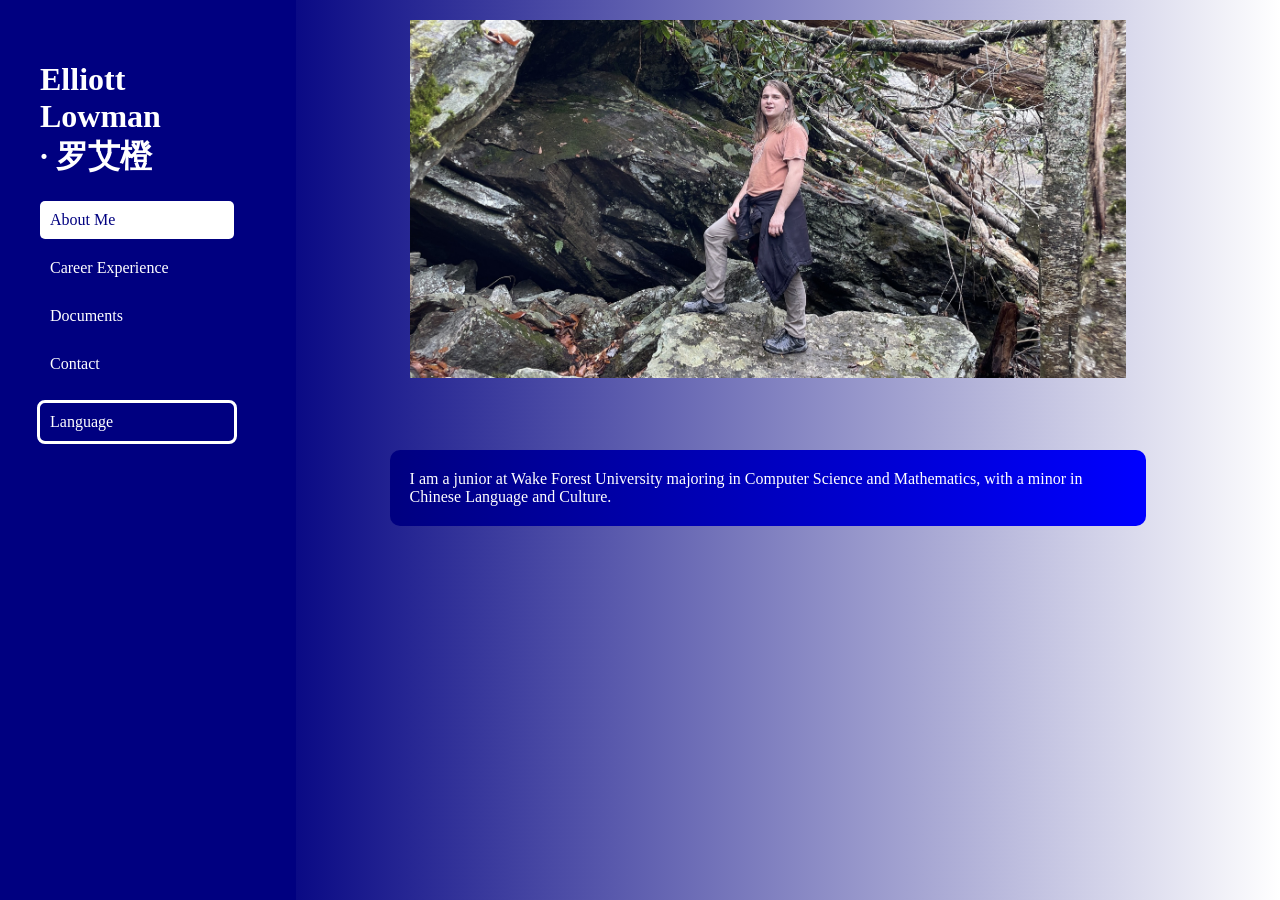
<file: index.html>
<!DOCTYPE html>
<html lang="en">
  <head>
    <meta charset="UTF-8" />
    <meta name="viewport" content="width=device-width, initial-scale=1.0" />
    <title>Elliott Lowman</title>
    <link rel="stylesheet" href="styles.css" />
    <script src="language.js"></script>
  </head>
  <body>
    <div id="div-header">
        <header class="header">
        <h1 class="lang-inline" lang="en">Elliott Lowman · 罗艾橙</h1>
        <h1 class="lang-inline" lang="zh">罗艾橙 · Elliott Lowman</h1>
        <nav class="nav">
            <a href="index.html?lang=en" class="nav-current lang-inline" lang="en">About Me</a>
            <a href="index.html?lang=zh" class="nav-current lang-inline" lang="zh">关于我</a>
            <a href="experience.html?lang=en" class="nav-button lang-inline" lang="en">Career Experience</a>
            <a href="experience.html?lang=zh" class="nav-button lang-inline" lang="zh">职业经历</a>
            <a href="documents.html?lang=en" class="nav-button lang-inline" lang="en">Documents</a>
            <a href="documents.html?lang=zh" class="nav-button lang-inline" lang="zh">文件</a>
            <a href="contact.html?lang=en" class="nav-button lang-inline" lang="en">Contact</a>
            <a href="contact.html?lang=zh" class="nav-button lang-inline" lang="zh">联系</a>
        </nav>
        <div class="lang-dropdown lang-inline" lang="en">Language
            <button class="lang-content" lang="en">English</button>
            <button class="lang-content" lang="zh">中文</button>
        </div>
        <div class="lang-dropdown lang-inline" lang="zh">语言
            <button class="lang-content" lang="en">English</button>
            <button class="lang-content" lang="zh">中文</button>
        </div>
        </header>
    </div>
    <div id="div-content">  
        <img class="image-region" src="assets/intro.jpeg">
        <p class="text-region lang-inline" lang="en">I am a junior at Wake Forest University majoring in Computer Science and Mathematics, with a minor in Chinese Language and Culture.</p>
        <p class="text-region lang-inline" lang="zh">我是维克森林大学大三学生，主修计算机科学和数学，辅修中文。</p>
    </div>
  </body>
</html>
</file>
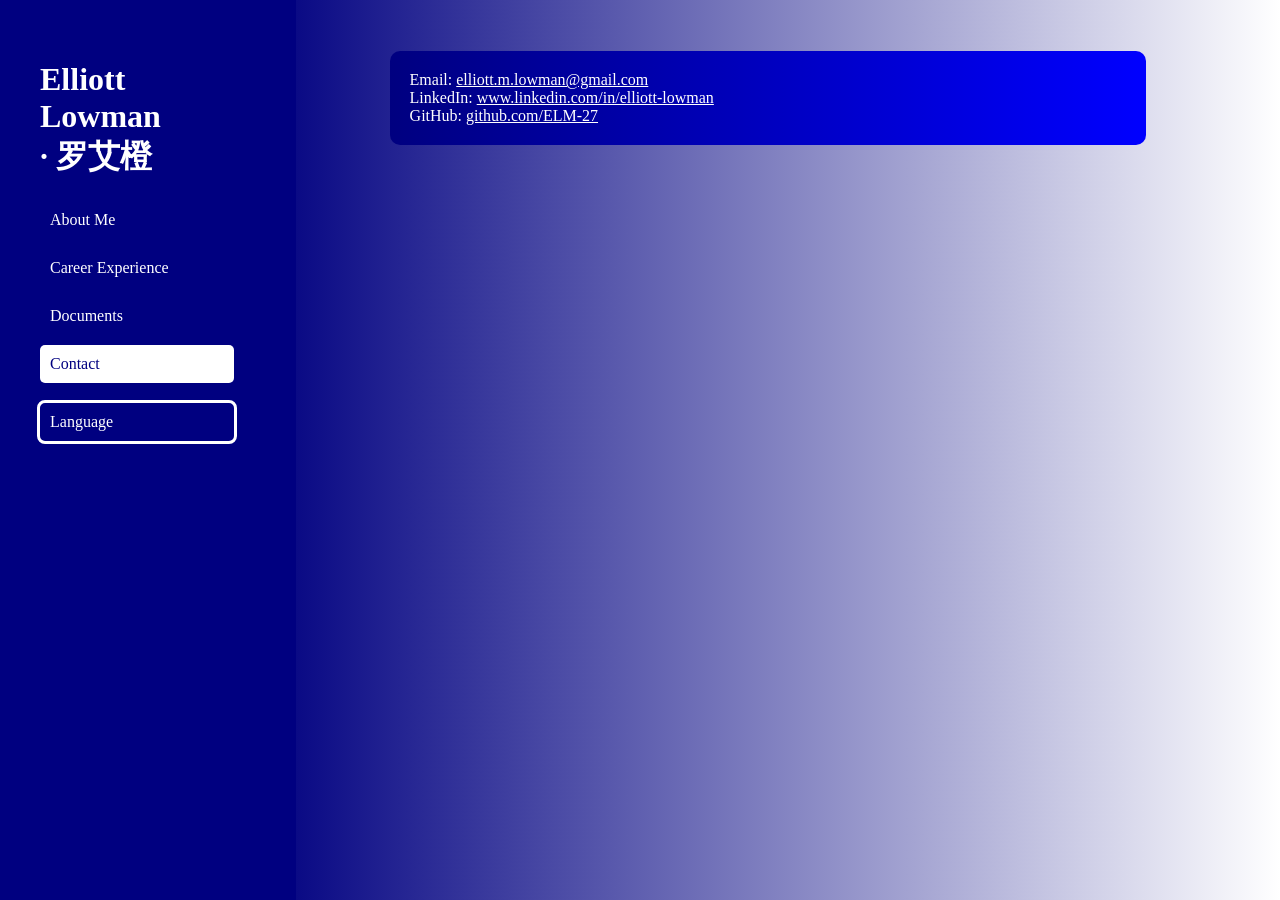
<file: contact.html>
<!DOCTYPE html>
<html lang="en">
  <head>
    <meta charset="UTF-8" />
    <meta name="viewport" content="width=device-width, initial-scale=1.0" />
    <title>Elliott Lowman</title>
    <link rel="stylesheet" href="styles.css" />
    <script src="language.js"></script>
  </head>
  <body>
    <div id="div-header">
      <header class="header">
        <h1 class="lang-inline" lang="en">Elliott Lowman · 罗艾橙</h1>
        <h1 class="lang-inline" lang="zh">罗艾橙 · Elliott Lowman</h1>
        <nav class="nav">
          <a href="index.html?lang=en" class="nav-button lang-inline" lang="en">About Me</a>
          <a href="index.html?lang=zh" class="nav-button lang-inline" lang="zh">关于我</a>
          <a href="experience.html?lang=en" class="nav-button lang-inline" lang="en">Career Experience</a>
          <a href="experience.html?lang=zh" class="nav-button lang-inline" lang="zh">职业经历</a>
          <a href="documents.html?lang=en" class="nav-button lang-inline" lang="en">Documents</a>
          <a href="documents.html?lang=zh" class="nav-button lang-inline" lang="zh">文件</a>
          <a href="contact.html?lang=en" class="nav-current lang-inline" lang="en">Contact</a>
          <a href="contact.html?lang=zh" class="nav-current lang-inline" lang="zh">联系</a>
        </nav>
        <div class="lang-dropdown lang-inline" lang="en">Language
          <button class="lang-content" lang="en">English</button>
          <button class="lang-content" lang="zh">中文</button>
        </div>
        <div class="lang-dropdown lang-inline" lang="zh">语言
          <button class="lang-content" lang="en">English</button>
          <button class="lang-content" lang="zh">中文</button>
        </div>
      </header>
    </div>
    <div id="div-content">
      <p class="text-region lang-content" lang="en">
        Email: <a href="mailto:elliott.m.lowman@gmail.com" class="link">elliott.m.lowman@gmail.com</a><br>
        LinkedIn: <a href="https://www.linkedin.com/in/elliott-lowman" class="link">www.linkedin.com/in/elliott-lowman</a><br>
        GitHub: <a href="https://github.com/ELM-27" class="link">github.com/ELM-27</a>
      </p>
      <p class="text-region lang-content" lang="zh">
        邮箱: <a href="mailto:elliott.m.lowman@gmail.com" class="link">elliott.m.lowman@gmail.com</a><br>
        LinkedIn: <a href="https://www.linkedin.com/in/elliott-lowman" class="link">www.linkedin.com/in/elliott-lowman</a><br>
        GitHub: <a href="https://github.com/ELM-27" class="link">github.com/ELM-27</a>
      </p>
    </div>
  </body>
</html>
</file>
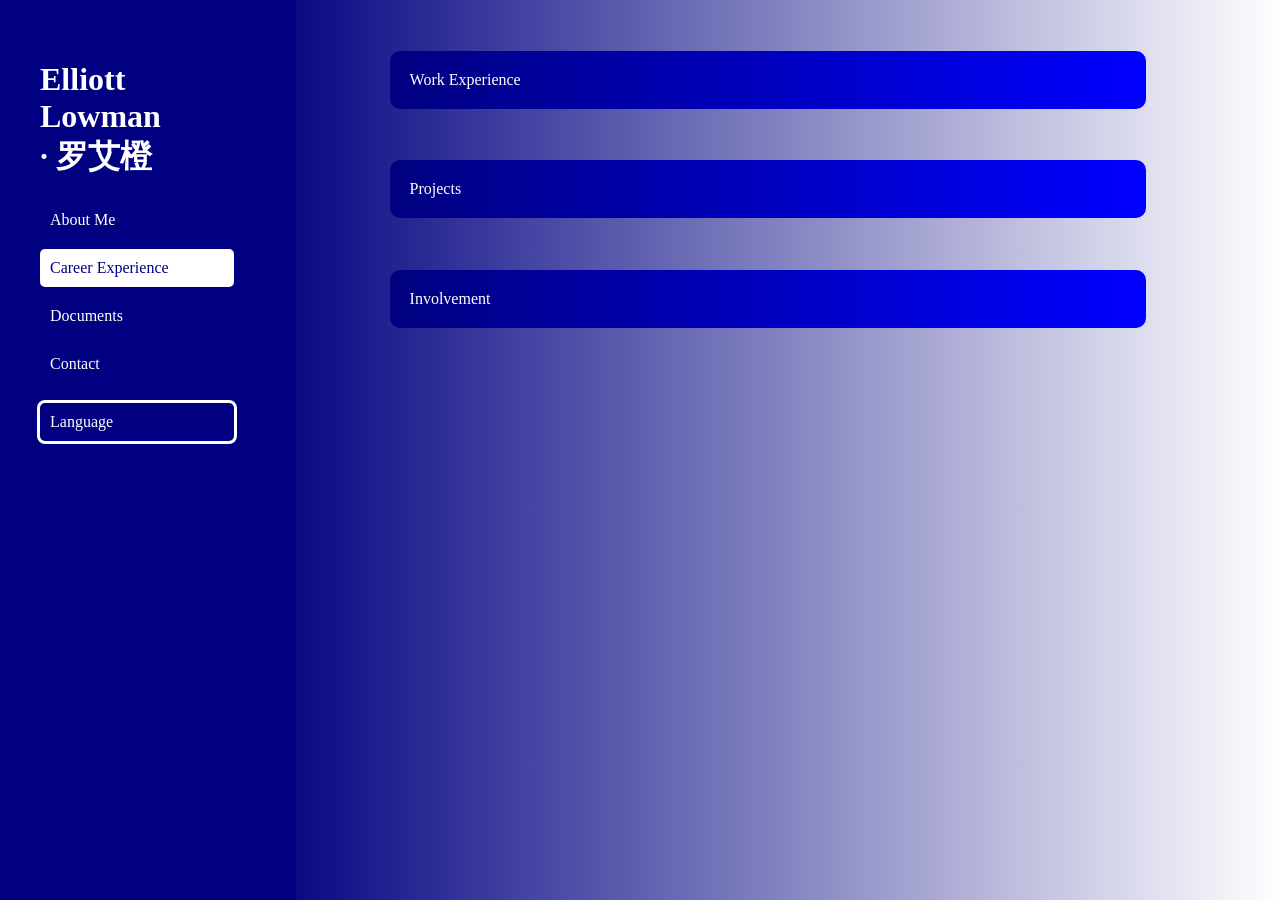
<file: experience.html>
<!DOCTYPE html>
<html lang="en">
  <head>
    <meta charset="UTF-8" />
    <meta name="viewport" content="width=device-width, initial-scale=1.0" />
    <title>Elliott Lowman</title>
    <link rel="stylesheet" href="styles.css" />
    <script src="language.js"></script>
  </head>
  <body>
    <div id="div-header">
      <header class="header">
        <h1 class="lang-inline" lang="en">Elliott Lowman · 罗艾橙</h1>
        <h1 class="lang-inline" lang="zh">罗艾橙 · Elliott Lowman</h1>
        <nav class="nav">
          <a href="index.html?lang=en" class="nav-button lang-inline" lang="en">About Me</a>
          <a href="index.html?lang=zh" class="nav-button lang-inline" lang="zh">关于我</a>
          <a href="experience.html?lang=en" class="nav-current lang-inline" lang="en">Career Experience</a>
          <a href="experience.html?lang=zh" class="nav-current lang-inline" lang="zh">职业经历</a>
          <a href="documents.html?lang=en" class="nav-button lang-inline" lang="en">Documents</a>
          <a href="documents.html?lang=zh" class="nav-button lang-inline" lang="zh">文件</a>
          <a href="contact.html?lang=en" class="nav-button lang-inline" lang="en">Contact</a>
          <a href="contact.html?lang=zh" class="nav-button lang-inline" lang="zh">联系</a>
        </nav>
        <div class="lang-dropdown lang-inline" lang="en">Language
          <button class="lang-content" lang="en">English</button>
          <button class="lang-content" lang="zh">中文</button>
        </div>
        <div class="lang-dropdown lang-inline" lang="zh">语言
          <button class="lang-content" lang="en">English</button>
          <button class="lang-content" lang="zh">中文</button>
        </div>
      </header>
    </div>
    <div id="div-content">
      <div class="text-region lang-inline" lang="en">
        <input id="Work Experience" type="checkbox" name="Work Experience" />
        <label for="Work Experience">Work Experience</label>
        <ul class="dropdown-region">
          <img src="assets/siut.jpg" class="image-region">
          <li>Computer Science Intern - Resource Exchange International</li>
          <ul>
            <li>Partner Organization: Samarkand International University of Technology</li>
            <li>Location: Samarkand, Uzbekistan</li>
            <li>Duration: May - June 2026</li>
          </ul>
          <li>Career Assistant - WFU Office of Personal and Career Development</li>
          <ul>
            <li>Location: Winston-Salem, North Carolina, United States of America</li>
            <li>Duration: October 2023 - Current</li>
          </ul>
        </ul>
      </div>
      <div class="text-region lang-inline" lang="en">
        <input id="Projects" type="checkbox" name="Projects" />
        <label for="Projects">Projects</label>
        <ul class="dropdown-region">
          <li><a href="https://github.com/alanlin12/PlayerEmotionAnalysis" class="link">NBA Postgame Interview Player Emotion Analysis & Impact</a></li>
          <ul>
            <li>Collaborators: Alan Lin, Israel Alonge</li>
            <li>Course: CSC 375 - Neural Networks & Deep Learning</li>
          </ul>
          <li><a href="https://km-nav-system.pages.dev/" class=link>Kirby-Manchester Navigation System</a></li>
          <ul>
            <li>Collaborators: Dan Gao, Gabi Yankovski</li>
            <li>Course: CSC 331 - Software Engineering</li>
          </ul>
          <li>Robotics</li>
          <ul>
            <li>Collaborators: Garrett Muraika</li>
            <li>Course: CSC 192-H</li>
          </ul>
          <img src="assets/may_way_consulting.jpg" class="image-region">
          <li>Chinese Business Consulting</li>
          <ul>
            <li>Collaborators: Ben Hobson, Emily Lawrence</li>
            <li>Course: CHI 255 - Business Chinese</li>
          </ul>
        </ul>
      </div>
      <div class="text-region lang-inline" lang="en">
        <input id="Involvement" type="checkbox" name="Involvement" />
        <label for="Involvement">Involvement</label>
        <ul class="dropdown-region">
          <li>Chinese Culture Club</li>
          <ul>
            <li>Organization: Wake Forest University</li>
            <li>Positions: Co-Chair of Events, Co-Treasurer</li>
            <li>Duration: August 2025 - Current</li>
          </ul>
          <li>Young Americans for Freedom</li>
          <ul>
            <li>Organization: Wake Forest University</li>
            <li>Positions: Treasurer</li>
            <li>Duration: April 2024 - Current</li>
          </ul>
          <li>InterVarsity</li>
          <ul>
            <li>Organization: Wake Forest University</li>
            <li>Positions: Treasurer, Small Group Leader</li>
            <li>Duration: August 2025 - Current</li>
          </ul>
          <li>Baptist Student Union</li>
          <ul>
            <li>Organization: Wake Forest University</li>
            <li>Positions: Worship Coordinator</li>
            <li>Duration: August 2026 - Present</li>
          </ul>
          <li>Boy Scouts of America</li>
          <ul>
            <li>Troop 111, Sandpoint, Idaho</li>
            <li>Positions: Assistant Senior Patrol Leader, Guide, Instructor, Chaplain's Aide, Scribe</li>
            <li><a href="https://bonnercountydailybee.com/news/2024/apr/28/local-scouts-soaring-as-eagles/" class="link">Rank: Eagle Scout (Completed July 2023, Awarded June 2024)</a></li>
            <li>Duration: March 2016 - July 2023</li>
          </ul>
        </ul>
      </div>
      <div class="text-region lang-inline" lang="zh">
        <input id="Zhiye" type="checkbox" name="Zhiye" />
        <label for="Zhiye">职业经验</label>
        <ul class="dropdown-region">
          <img src="assets/siut.jpg" class="image-region">
          <li>计算机科学实习生 - Resource Exchange International</li>
          <ul>
            <li>合作组织: Samarkand International University of Technology</li>
            <li>地点: 兹别克斯坦国的撒马尔罕</li>
            <li>时间: 2026年5月 - 6月</li>
          </ul>
          <li>职业助手 - WFU Office of Personal and Career Development</li>
          <ul>
            <li>地点: 美国北卡罗莱纳州的温斯顿撒冷</li>
            <li>时间: 2023年10月 - 现在</li>
          </ul>
        </ul>
      </div>
      <div class="text-region lang-inline" lang="zh">
        <input id="Xiangmu" type="checkbox" name="Xiangmu" />
        <label for="Xiangmu">项目</label>
        <ul class="dropdown-region">
          <li><a href="https://github.com/alanlin12/PlayerEmotionAnalysis" class="link">NBA球员比赛后采访感情分析与结果</a></li>
          <ul>
            <li>合作者: Alan Lin, Israel Alonge</li>
            <li>课程: CSC 375 - Neural Networks & Deep Learning</li>
          </ul>
          <li><a href="https://km-nav-system.pages.dev/" class=link>Kirby-Manchester领航系统</a></li>
          <ul>
            <li>合作者: Dan Gao, Gabi Yankovski</li>
            <li>课程: CSC 331 - Software Engineering</li>
          </ul>
          <li>机器人学项目</li>
          <ul>
            <li>合作者: Garrett Muraika</li>
            <li>课程: CSC 192-H</li>
          </ul>
          <img src="assets/may_way_consulting.jpg" class="image-region">
          <li>中国商店咨询</li>
          <ul>
            <li>合作者: 何永忠（Ben Hobson）, 罗莉（Emily Lawrence）</li>
            <li>课程: CHI 255 - Business Chinese</li>
          </ul>
        </ul>
      </div>
      <div class="text-region lang-inline" lang="zh">
        <input id="Canyu" type="checkbox" name="Canyu" />
        <label for="Canyu">参与</label>
        <ul class="dropdown-region">
          <li>中国文化俱乐部</li>
          <ul>
            <li>地点: 维克森林大学</li>
            <li>地位: 活动主管助手, 财务主管助手</li>
            <li>时间: 2025年8月 - 现在</li>
          </ul>
          <li>Young Americans for Freedom</li>
          <ul>
            <li>地点: 维克森林大学</li>
            <li>地位: 财务主管</li>
            <li>时间: 2024年4月 - 现在</li>
          </ul>
          <li>InterVarsity</li>
          <ul>
            <li>地点: 维克森林大学</li>
            <li>地位: 财务主管, 小组领导</li>
            <li>时间: 2025年8月 - 现在</li>
          </ul>
          <li>Baptist Student Union</li>
          <ul>
            <li>地点: 维克森林大学</li>
            <li>地位: 敬拜协调员</li>
            <li>时间: 2026年8月 - 现在</li>
          </ul>
          <li>美国童军</li>
          <ul>
            <li>Troop 111, Sandpoint, Idaho</li>
            <li>地位: 团队长助手，小队长助手，指导者，向导，牧师助理</li>
            <li><a href="https://bonnercountydailybee.com/news/2024/apr/28/local-scouts-soaring-as-eagles/" class="link">Rank: Eagle Scout (Completed July 2023, Awarded June 2024)</a></li>
            <li>时间: 2016年3月 - 2023年7月</li>
          </ul>
        </ul>
      </div>
    </div>
  </body>
</html>
</file>
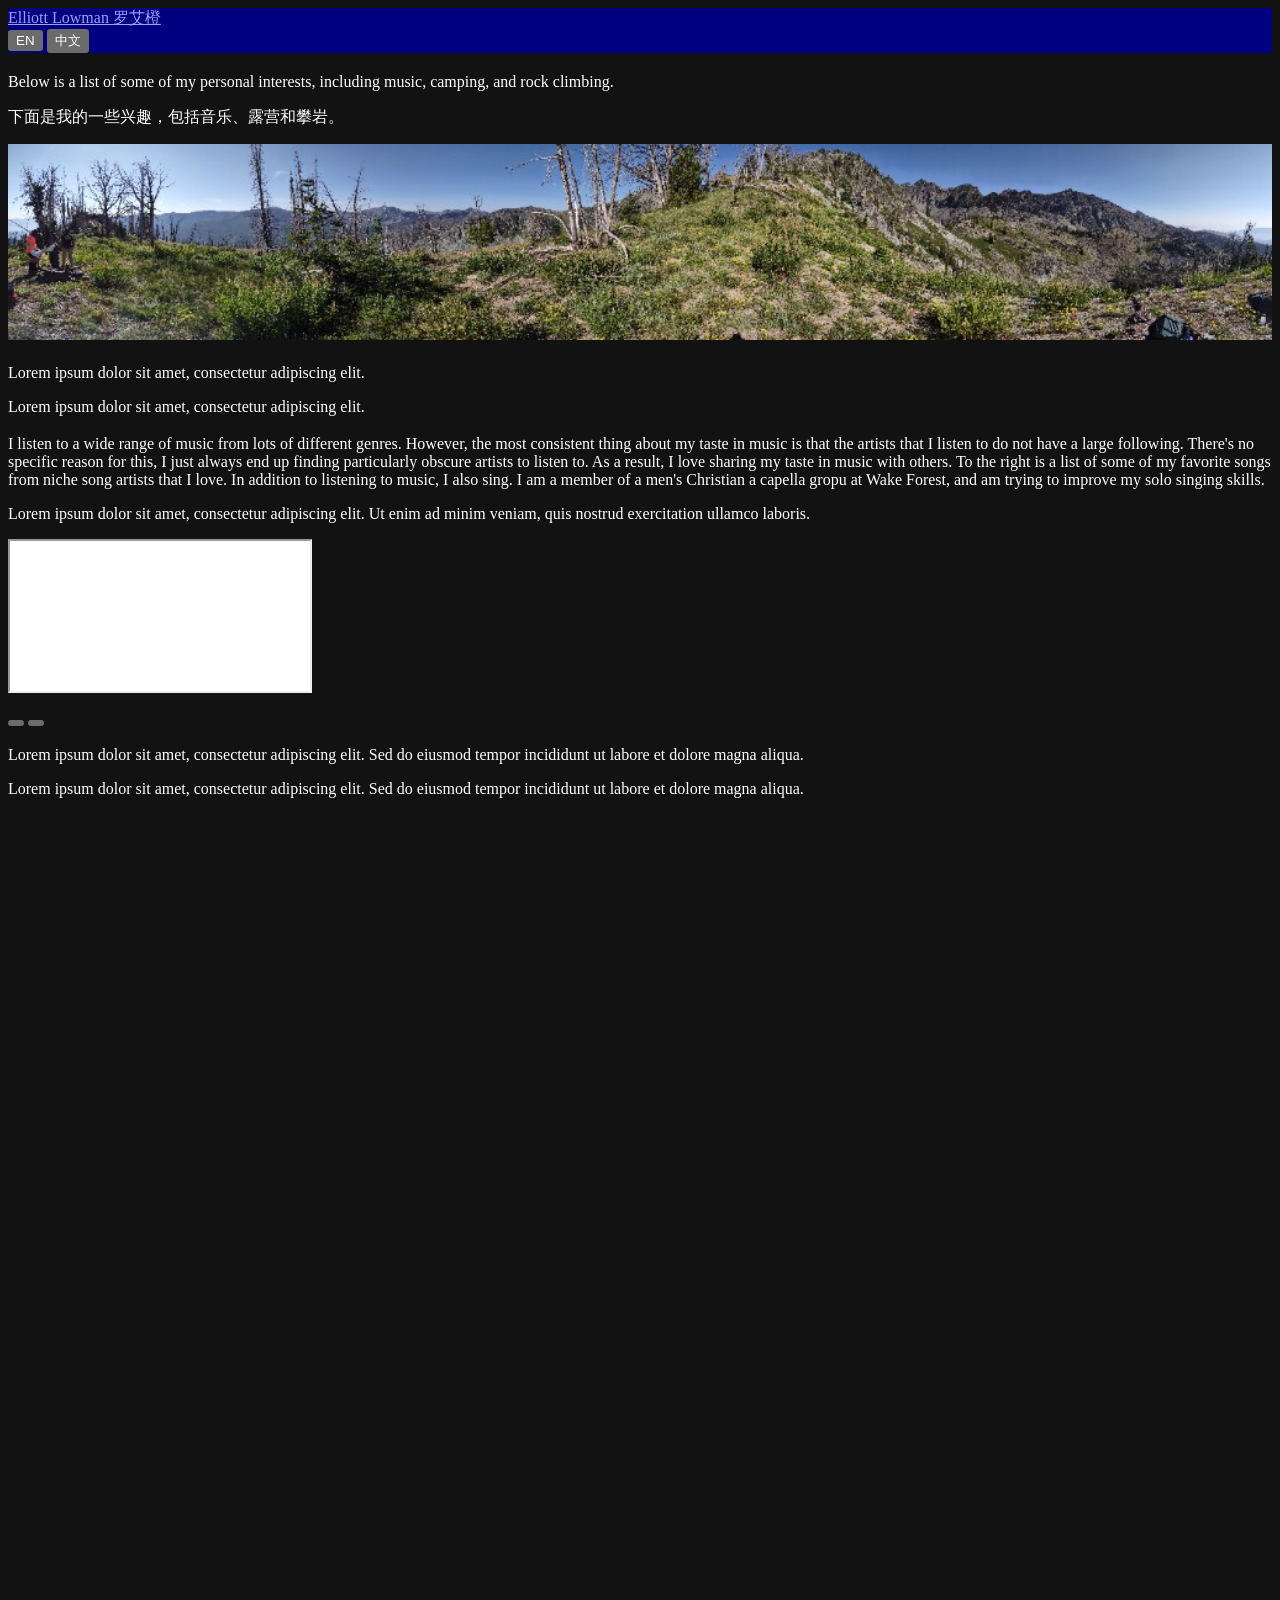
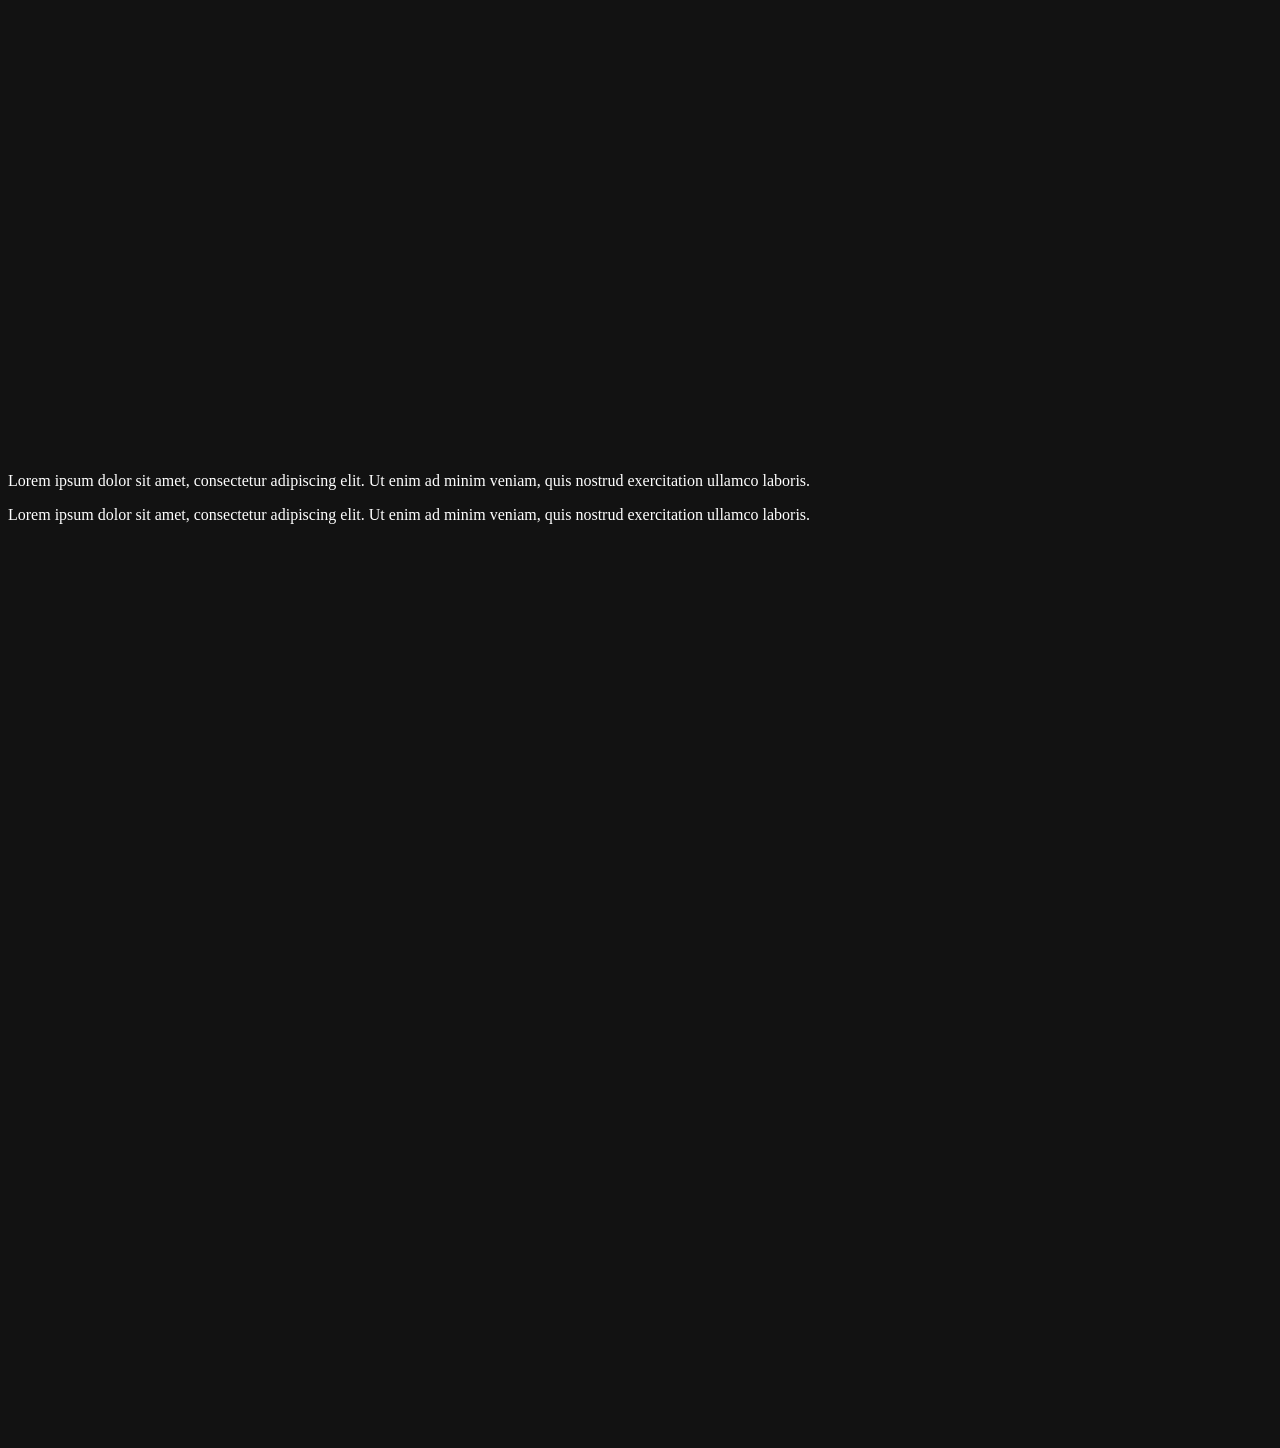
<file: personal-interests.html>
<!doctype html>
<html lang="en">
  <head>
    <meta charset="UTF-8" />
    <meta name="viewport" content="width=device-width, initial-scale=1" />
    <meta name="color-scheme" content="dark" />
    <title data-title-en="Personal Website | Personal Interests" data-title-zh="个人网站 | 兴趣爱好">Personal Website | Personal Interests</title>
    <link rel="stylesheet" href="./styles.css" />
    <script defer src="./script.js"></script>
  </head>
  <body>
    <a class="skip-link" href="#main">
      <span class="lang-inline" data-lang="en">Skip to content</span>
      <span class="lang-inline" data-lang="zh">跳至主要内容</span>
    </a>

    <header class="site-header">
      <div class="container">
        <nav class="nav" aria-label="Primary">
          <a class="brand" href="./index.html">
            <span class="brand-badge" aria-hidden="true"></span>
            <span class="brand-text">
              <span>Elliott Lowman 罗艾橙</span>
              <small>
                <span class="lang-inline" data-lang="en">Personal Website</span>
                <span class="lang-inline" data-lang="zh">个人网站</span>
              </small>
            </span>
          </a>

          <div class="nav-right">
            <div class="nav-links" role="navigation">
              <a data-nav="true" href="./index.html">
                <span class="lang-inline" data-lang="en">Introduction</span>
                <span class="lang-inline" data-lang="zh">介绍</span>
              </a>
              <a data-nav="true" href="./projects.html">
                <span class="lang-inline" data-lang="en">Portfolio</span>
                <span class="lang-inline" data-lang="zh">作品集</span>
              </a>
              <a data-nav="true" href="./personal-interests.html">
                <span class="lang-inline" data-lang="en">Personal Interests</span>
                <span class="lang-inline" data-lang="zh">兴趣爱好</span>
              </a>
              <a data-nav="true" href="./documents.html">
                <span class="lang-inline" data-lang="en">Documents</span>
                <span class="lang-inline" data-lang="zh">文件</span>
              </a>
            </div>

            <div class="lang-toggle" role="group" aria-label="Language">
              <button type="button" data-lang="en" aria-pressed="true">EN</button>
              <button type="button" data-lang="zh" aria-pressed="false">中文</button>
            </div>
          </div>
        </nav>
      </div>
    </header>

    <main id="main">
      <div class="container">
        <section class="hero" aria-labelledby="page-title">
          <div class="hero-grid">
            <div>
              <h1 id="page-title">
                <span class="lang-inline" data-lang="en">Personal Interests</span>
                <span class="lang-inline" data-lang="zh">兴趣爱好</span>
              </h1>
              <p class="lang-block" data-lang="en">
                Below is a list of some of my personal interests, including music, camping, and rock climbing.
              </p>
              <p class="lang-block" data-lang="zh">
                下面是我的一些兴趣，包括音乐、露营和攀岩。
              </p>
            </div>

            <div class="media-placeholder" role="img" aria-label="Image placeholder">
              <img
                src="./assets/about.png"
                alt="Interest image placeholder"
                style="width: 100%; height: 100%; object-fit: cover; border-radius: var(--radius);"
                loading="eager"
              />
            </div>
          </div>
        </section>

        <section class="section" aria-labelledby="interests-title">
          <div class="section-header">
            <h2 id="interests-title">
              <span class="lang-inline" data-lang="en">Lorem ipsum</span>
              <span class="lang-inline" data-lang="zh">Lorem ipsum</span>
            </h2>
            <p class="lang-block" data-lang="en">Lorem ipsum dolor sit amet, consectetur adipiscing elit.</p>
            <p class="lang-block" data-lang="zh">Lorem ipsum dolor sit amet, consectetur adipiscing elit.</p>
          </div>

          <div class="grid" aria-label="Interests grid">
            <article class="card span-12">
              <h3>
                <span class="lang-inline" data-lang="en">Music</span>
                <span class="lang-inline" data-lang="zh">音乐</span>
              </h3>

              <div class="interests-top-layout grid" aria-label="Spotify and description">
                <div style="grid-column: span 8">
                  <p class="lang-block" data-lang="en">
                    I listen to a wide range of music from lots of different genres. However, the most consistent thing about my taste in music is that the artists that I listen to do not have a large following. There's no specific reason for this, I just always end up finding particularly obscure artists to listen to. As a result, I love sharing my taste in music with others. To the right is a list of some of my favorite songs from niche song artists that I love.
                    In addition to listening to music, I also sing. I am a member of a men's Christian a capella gropu at Wake Forest, and am trying to improve my solo singing skills.
                  </p>
                  <p class="lang-block" data-lang="zh">
                    Lorem ipsum dolor sit amet, consectetur adipiscing elit. Ut enim ad minim veniam, quis nostrud exercitation ullamco laboris.
                  </p>
                </div>

                <div style="grid-column: span 4">
                  <div class="spotify-frame-wrap">
                    <iframe
                      data-spotify-iframe
                      title="Spotify track"
                      src="about:blank"
                      referrerpolicy="strict-origin-when-cross-origin"
                      allow="accelerometer; autoplay; clipboard-write; encrypted-media; gyroscope; picture-in-picture; web-share"
                      allowfullscreen
                    ></iframe>
                  </div>

                  <div class="spotify-controls" aria-label="Track controls" style="margin-top: 12px">
                    <button type="button" class="spotify-nav-btn" data-spotify-prev disabled>
                      <span class="lang-inline" data-lang="en">Prev</span>
                      <span class="lang-inline" data-lang="zh">上一首</span>
                    </button>
                    <button type="button" class="spotify-nav-btn" data-spotify-next disabled>
                      <span class="lang-inline" data-lang="en">Next</span>
                      <span class="lang-inline" data-lang="zh">下一首</span>
                    </button>
                  </div>
                </div>
              </div>

              <script>
                // Website manager: add one or more raw Spotify track IDs here.
                // Each value MUST be the 22-char base62 ID (e.g. `3n3Ppam7vgaVaP4GQq6R7h`).
                // Users cannot modify this list from the website UI.
                const PERSONAL_INTERESTS_SPOTIFY_TRACK_IDS = ["5VDxZTUtuo60Igbfpf0NqK", "4cALlQb1OtxzmTFyhaibVj", "0z2ztLHOqXqlrCCh97WPHV", "1AXhmfQwstfzPQPmx8uKB0", "1d5WAEwBf5ByhbSlWBiHSB", "6qXakSczzC5g82cmqfiU51", "3LYxKoZeYenO6hg19we0RG", "3P4DKXCo8jUZPgGvZsfFAG", "2btmrgT2mVOTSR6dMFOqLk", "3S5ybmHGz3SEOHgMtmgwqR", "1xhr5rl6VuguioL77jDYHC", "0nCa0BR9yWK7vvuuVKdxAA", "3n9FlytP5mvUatYDQQqsgY", "4D4wNIeVPQHmwoKJwcLlvX", "2apuEKHO5m15u4YRKXAnYJ", "64CJlfYeDgukTfVmxe8r8P", "4zD73NWH0HwLFS57eQtucx"];

                const isValidSpotifyTrackId = (raw) => {
                  const value = String(raw || "").trim();
                  return /^[a-zA-Z0-9]{22}$/.test(value);
                };

                const iframe = document.querySelector("[data-spotify-iframe]");
                const prevBtn = document.querySelector("[data-spotify-prev]");
                const nextBtn = document.querySelector("[data-spotify-next]");

                if (iframe && prevBtn && nextBtn) {
                  const trackIds = (PERSONAL_INTERESTS_SPOTIFY_TRACK_IDS || [])
                    .map((x) => String(x || "").trim()) 
                    .filter(isValidSpotifyTrackId);
                  let current = 0;

                  const setTrack = (index) => {
                    if (!trackIds.length) return;
                    // Proper looping: last -> first, first -> last.
                    current = ((index % trackIds.length) + trackIds.length) % trackIds.length;
                    const id = trackIds[current];
                    iframe.src = `https://open.spotify.com/embed/track/${encodeURIComponent(id)}`;
                  };

                  if (trackIds.length > 0) {
                    setTrack(0);
                    prevBtn.disabled = trackIds.length <= 1;
                    nextBtn.disabled = trackIds.length <= 1;
                  }

                  prevBtn.addEventListener("click", () => setTrack(current - 1));
                  nextBtn.addEventListener("click", () => setTrack(current + 1));
                }
              </script>
            </article>

            <article class="card span-12">
              <h3>
                <span class="lang-inline" data-lang="en">Camping</span>
                <span class="lang-inline" data-lang="zh">露营</span>
              </h3>

              <p class="lang-block" data-lang="en">
                Lorem ipsum dolor sit amet, consectetur adipiscing elit. Sed do eiusmod tempor incididunt ut labore et dolore magna aliqua.
              </p>
              <p class="lang-block" data-lang="zh">
                Lorem ipsum dolor sit amet, consectetur adipiscing elit. Sed do eiusmod tempor incididunt ut labore et dolore magna aliqua.
              </p>

              <div class="grid" aria-label="Image gallery 1" style="grid-column: span 12">
                <div class="media-placeholder small" role="img" aria-label="Image placeholder" style="grid-column: span 6; min-height: 220px">
                  <span class="lang-inline" data-lang="en">Lorem ipsum</span>
                  <span class="lang-inline" data-lang="zh">Lorem ipsum</span>
                </div>
                <div class="media-placeholder small" role="img" aria-label="Image placeholder" style="grid-column: span 6; min-height: 160px">
                  <span class="lang-inline" data-lang="en">Lorem ipsum</span>
                  <span class="lang-inline" data-lang="zh">Lorem ipsum</span>
                </div>
                <div class="media-placeholder small" role="img" aria-label="Image placeholder" style="grid-column: span 4; min-height: 180px">
                  <span class="lang-inline" data-lang="en">Lorem ipsum</span>
                  <span class="lang-inline" data-lang="zh">Lorem ipsum</span>
                </div>
                <div class="media-placeholder small" role="img" aria-label="Image placeholder" style="grid-column: span 4; min-height: 140px">
                  <span class="lang-inline" data-lang="en">Lorem ipsum</span>
                  <span class="lang-inline" data-lang="zh">Lorem ipsum</span>
                </div>
                <div class="media-placeholder small" role="img" aria-label="Image placeholder" style="grid-column: span 4; min-height: 180px">
                  <span class="lang-inline" data-lang="en">Lorem ipsum</span>
                  <span class="lang-inline" data-lang="zh">Lorem ipsum</span>
                </div>
                <div class="media-placeholder small" role="img" aria-label="Image placeholder" style="grid-column: span 3; min-height: 160px">
                  <span class="lang-inline" data-lang="en">Lorem ipsum</span>
                  <span class="lang-inline" data-lang="zh">Lorem ipsum</span>
                </div>
                <div class="media-placeholder small" role="img" aria-label="Image placeholder" style="grid-column: span 9; min-height: 200px">
                  <span class="lang-inline" data-lang="en">Lorem ipsum</span>
                  <span class="lang-inline" data-lang="zh">Lorem ipsum</span>
                </div>
              </div>
            </article>

            <article class="card span-12">
              <h3>
                <span class="lang-inline" data-lang="en">Rock Climbing</span>
                <span class="lang-inline" data-lang="zh">攀岩</span>
              </h3>

              <p class="lang-block" data-lang="en">
                Lorem ipsum dolor sit amet, consectetur adipiscing elit. Ut enim ad minim veniam, quis nostrud exercitation ullamco laboris.
              </p>
              <p class="lang-block" data-lang="zh">
                Lorem ipsum dolor sit amet, consectetur adipiscing elit. Ut enim ad minim veniam, quis nostrud exercitation ullamco laboris.
              </p>

              <div class="grid" aria-label="Image gallery 2" style="grid-column: span 12">
                <div class="media-placeholder small" role="img" aria-label="Image placeholder" style="grid-column: span 8; min-height: 240px">
                  <span class="lang-inline" data-lang="en">Lorem ipsum</span>
                  <span class="lang-inline" data-lang="zh">Lorem ipsum</span>
                </div>
                <div class="media-placeholder small" role="img" aria-label="Image placeholder" style="grid-column: span 4; min-height: 160px">
                  <span class="lang-inline" data-lang="en">Lorem ipsum</span>
                  <span class="lang-inline" data-lang="zh">Lorem ipsum</span>
                </div>
                <div class="media-placeholder small" role="img" aria-label="Image placeholder" style="grid-column: span 4; min-height: 180px">
                  <span class="lang-inline" data-lang="en">Lorem ipsum</span>
                  <span class="lang-inline" data-lang="zh">Lorem ipsum</span>
                </div>
                <div class="media-placeholder small" role="img" aria-label="Image placeholder" style="grid-column: span 4; min-height: 140px">
                  <span class="lang-inline" data-lang="en">Lorem ipsum</span>
                  <span class="lang-inline" data-lang="zh">Lorem ipsum</span>
                </div>
                <div class="media-placeholder small" role="img" aria-label="Image placeholder" style="grid-column: span 4; min-height: 180px">
                  <span class="lang-inline" data-lang="en">Lorem ipsum</span>
                  <span class="lang-inline" data-lang="zh">Lorem ipsum</span>
                </div>
              </div>
            </article>
          </div>
        </section>
      </div>
    </main>

    <footer class="site-footer">
      <div class="container">
        <div class="footer-inner">
          <div class="footer-links" aria-label="Footer links">
            <a href="./index.html">
              <span class="lang-inline" data-lang="en">Introduction</span>
              <span class="lang-inline" data-lang="zh">介绍</span>
            </a>
            <a href="./projects.html">
              <span class="lang-inline" data-lang="en">Portfolio</span>
              <span class="lang-inline" data-lang="zh">作品集</span>
            </a>
            <a href="./personal-interests.html">
              <span class="lang-inline" data-lang="en">Personal Interests</span>
              <span class="lang-inline" data-lang="zh">兴趣爱好</span>
            </a>
            <a href="./documents.html">
              <span class="lang-inline" data-lang="en">Documents</span>
              <span class="lang-inline" data-lang="zh">文件</span>
            </a>
          </div>
        </div>
      </div>
      <script>
        document.getElementById("year").textContent = String(new Date().getFullYear());
      </script>
    </footer>
  </body>
</html>
</file>
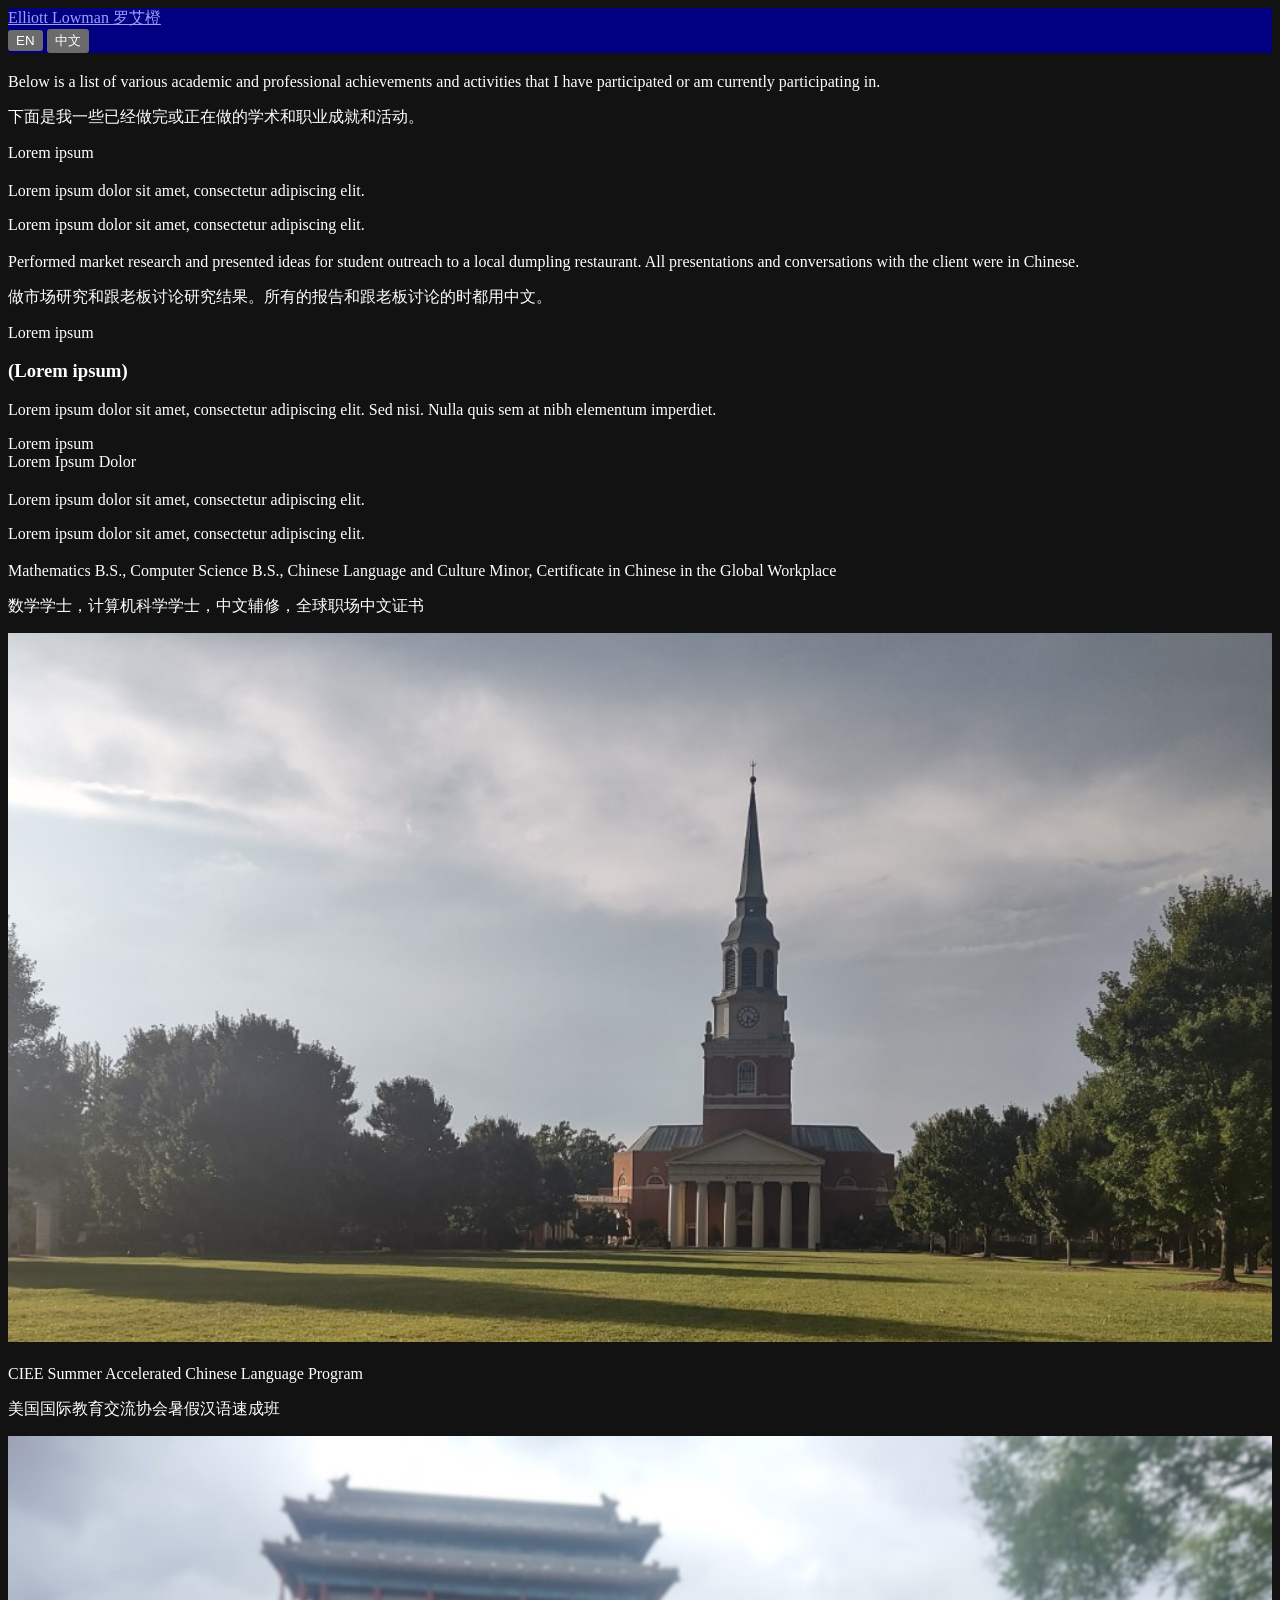
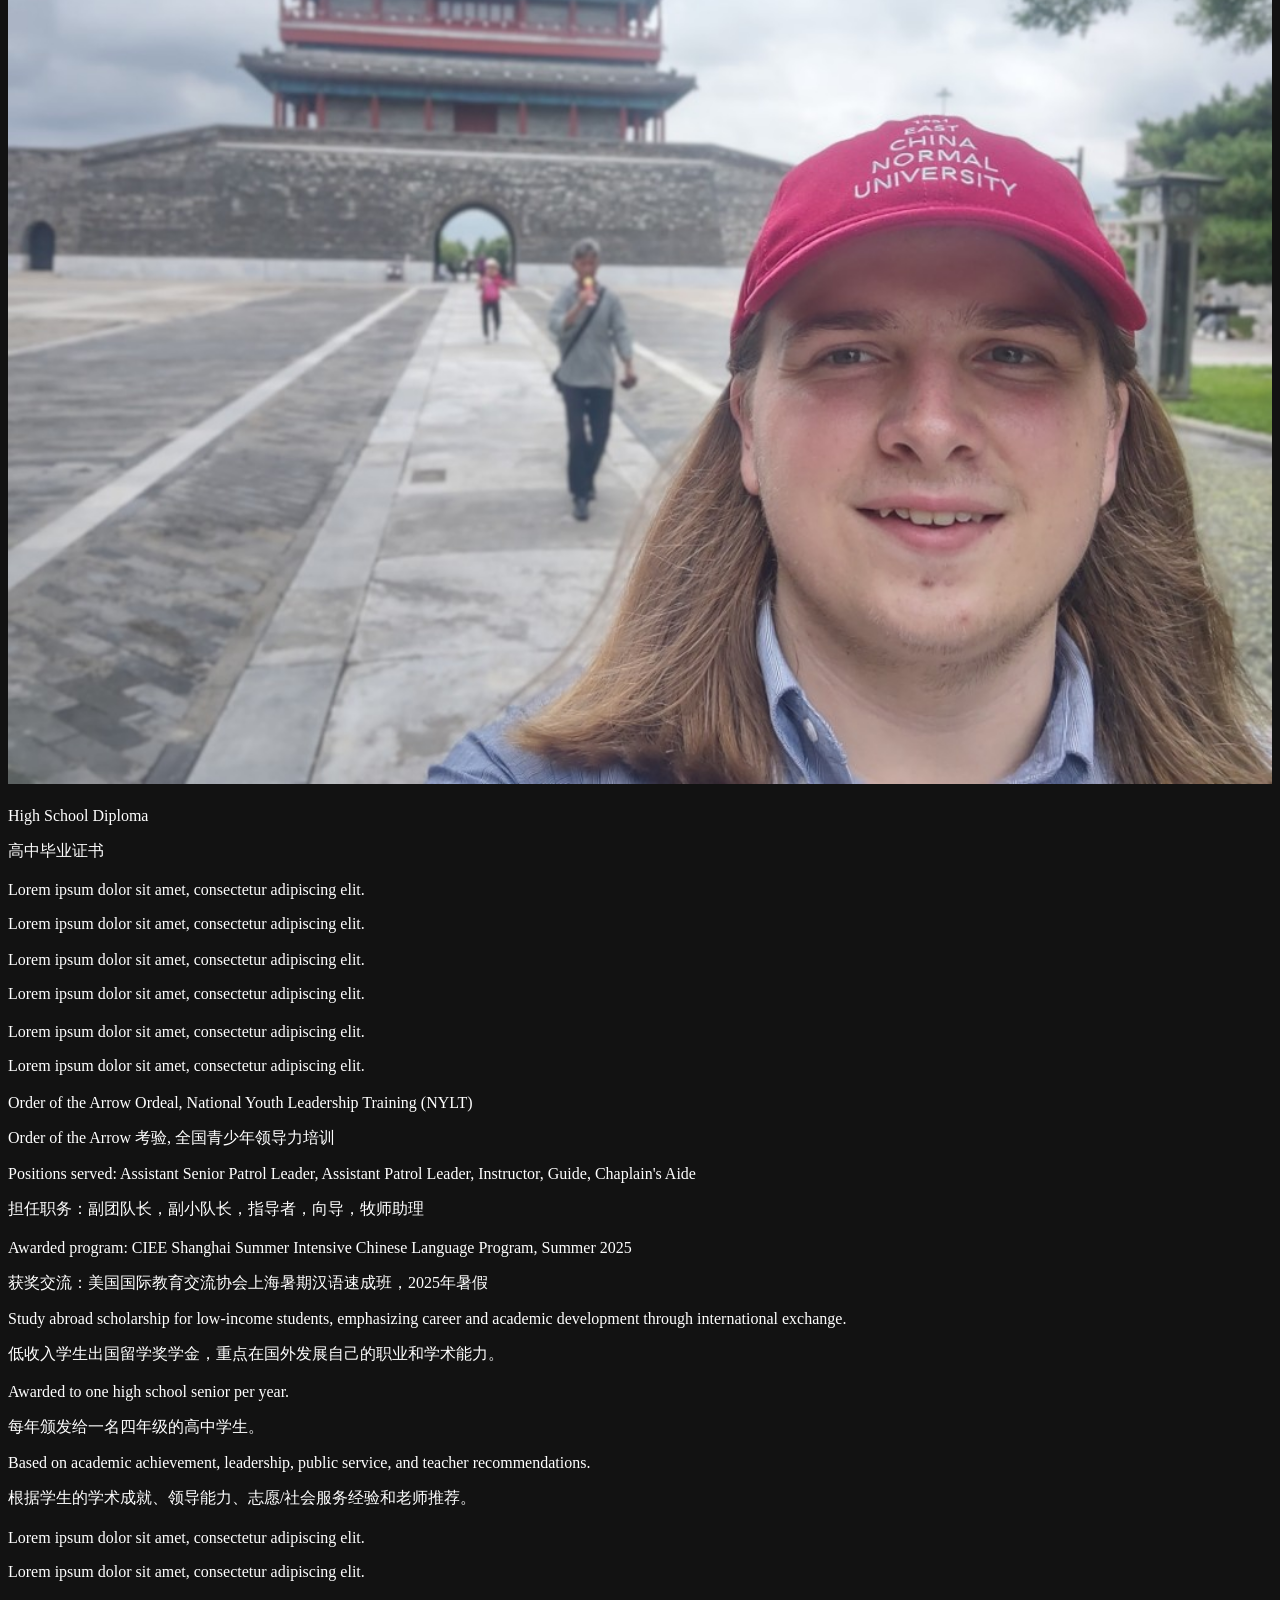
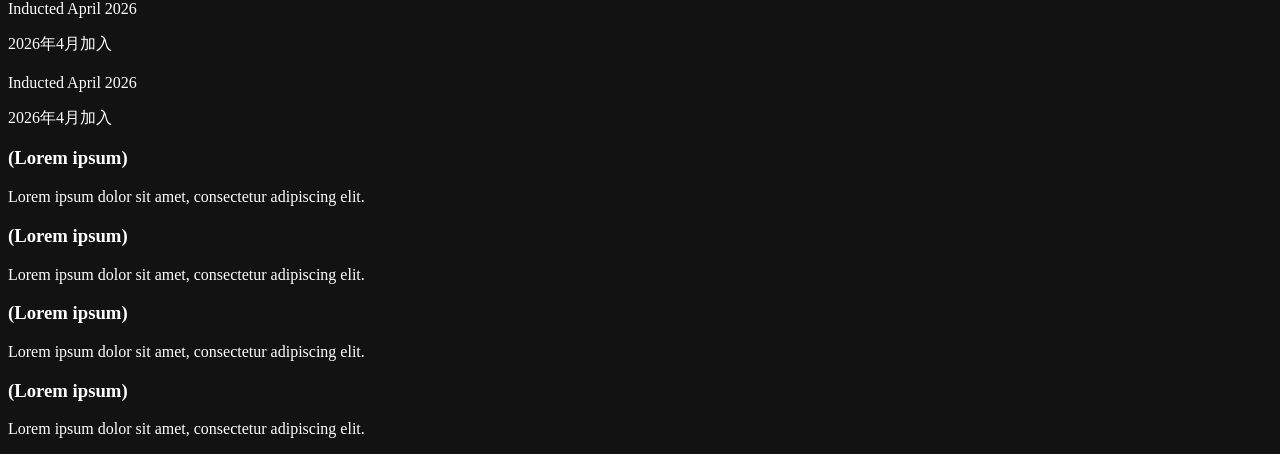
<file: projects.html>
<!doctype html>
<html lang="en">
  <head>
    <meta charset="UTF-8" />
    <meta name="viewport" content="width=device-width, initial-scale=1" />
    <meta name="color-scheme" content="dark" />
    <title data-title-en="Personal Website | Portfolio" data-title-zh="个人网站 | 作品集">Personal Website | Portfolio</title>
    <link rel="stylesheet" href="./styles.css" />
    <script defer src="./script.js"></script>
  </head>
  <body>
    <a class="skip-link" href="#main">
      <span class="lang-inline" data-lang="en">Skip to content</span>
      <span class="lang-inline" data-lang="zh">跳至主要内容</span>
    </a>

    <header class="site-header">
      <div class="container">
        <nav class="nav" aria-label="Primary">
          <a class="brand" href="./index.html">
            <span class="brand-badge" aria-hidden="true"></span>
            <span class="brand-text">
              <span>Elliott Lowman 罗艾橙</span>
              <small>
                <span class="lang-inline" data-lang="en">Personal Website</span>
                <span class="lang-inline" data-lang="zh">个人网站</span>
              </small>
            </span>
          </a>

          <div class="nav-right">
            <div class="nav-links" role="navigation">
              <a data-nav="true" href="./index.html">
                <span class="lang-inline" data-lang="en">Introduction</span>
                <span class="lang-inline" data-lang="zh">介绍</span>
              </a>
              <a data-nav="true" href="./projects.html">
                <span class="lang-inline" data-lang="en">Portfolio</span>
                <span class="lang-inline" data-lang="zh">作品集</span>
              </a>
              <a data-nav="true" href="./personal-interests.html">
                <span class="lang-inline" data-lang="en">Personal Interests</span>
                <span class="lang-inline" data-lang="zh">兴趣爱好</span>
              </a>
              <a data-nav="true" href="./documents.html">
                <span class="lang-inline" data-lang="en">Documents</span>
                <span class="lang-inline" data-lang="zh">文件</span>
              </a>
            </div>

            <div class="lang-toggle" role="group" aria-label="Language">
              <button type="button" data-lang="en" aria-pressed="true">EN</button>
              <button type="button" data-lang="zh" aria-pressed="false">中文</button>
            </div>
          </div>
        </nav>
      </div>
    </header>

    <main id="main">
      <div class="container">
        <section class="hero" aria-labelledby="page-title">
          <div class="hero-grid">
            <div>
              <h1 id="page-title">
                <span class="lang-inline" data-lang="en">Portfolio</span>
                <span class="lang-inline" data-lang="zh">作品集</span>
              </h1>
              <p class="lang-block" data-lang="en">
                Below is a list of various academic and professional achievements and activities that I have participated or am currently participating in.
              </p>
              <p class="lang-block" data-lang="zh">
                下面是我一些已经做完或正在做的学术和职业成就和活动。
              </p>
            </div>

            <div class="media-placeholder" role="img" aria-label="Image placeholder">
              Lorem ipsum
            </div>
          </div>
        </section>

        <section class="section" aria-labelledby="all-projects-title">
          <div class="section-header">
            <h2 id="all-projects-title">
              <span class="lang-inline" data-lang="en">Projects</span>
              <span class="lang-inline" data-lang="zh">项目</span>
            </h2>
            <p class="lang-block" data-lang="en">Lorem ipsum dolor sit amet, consectetur adipiscing elit.</p>
            <p class="lang-block" data-lang="zh">Lorem ipsum dolor sit amet, consectetur adipiscing elit.</p>
          </div>
          <div class="grid">
            <article class="card">
              <h3>
                <span class="lang-inline" data-lang="en">May Way Dumplings Consulting</span>
                <span class="lang-inline" data-lang="zh">美味饺子馆咨询</span>
              </h3>
              <p class="lang-block" data-lang="en">Performed market research and presented ideas for student outreach to a local dumpling restaurant. All presentations and conversations with the client were in Chinese.</p>
              <p class="lang-block" data-lang="zh">做市场研究和跟老板讨论研究结果。所有的报告和跟老板讨论的时都用中文。</p>
              <div class="media-placeholder small" role="img" aria-label="Image placeholder" style="margin-top: 14px">
                Lorem ipsum
              </div>
              <div class="meta">
                <span class="tag">
                  <span class="lang-inline" data-lang="en">Chinese</span>
                  <span class="lang-inline" data-lang="zh">中文</span>
                </span>
                <span class="tag">
                  <span class="lang-inline" data-lang="en">Requirement Analysis</span>
                  <span class="lang-inline" data-lang="zh">需求分析</span>
                </span>
                <span class="tag">
                  <span class="lang-inline" data-lang="en">Market Research</span>
                  <span class="lang-inline" data-lang="zh">市场研究</span>
                </span>
              </div>
            </article>

            <article class="card">
              <h3>
                <span class="lang-inline" data-lang="en">Project title</span>
                <span class="lang-inline" data-lang="zh">项目名称</span>
                <span> (Lorem ipsum)</span>
              </h3>
              <p>
                Lorem ipsum dolor sit amet, consectetur adipiscing elit. Sed nisi. Nulla quis sem at nibh elementum imperdiet.
              </p>
              <div class="media-placeholder small" role="img" aria-label="Image placeholder" style="margin-top: 14px">
                Lorem ipsum
              </div>
              <div class="meta">
                <span class="tag">Lorem</span>
                <span class="tag">Ipsum</span>
                <span class="tag">Dolor</span>
              </div>
            </article>
          </div>
        </section>

        <section class="section" aria-labelledby="education-title">
          <div class="section-header">
            <h2 id="education-title">
              <span class="lang-inline" data-lang="en">Educational Experience</span>
              <span class="lang-inline" data-lang="zh">教育经历</span>
            </h2>
            <p class="lang-block" data-lang="en">Lorem ipsum dolor sit amet, consectetur adipiscing elit.</p>
            <p class="lang-block" data-lang="zh">Lorem ipsum dolor sit amet, consectetur adipiscing elit.</p>
          </div>
          <div class="grid">
            <article class="card span-6">
              <h3>
                <span class="lang-inline" data-lang="en">Wake Forest University</span>
                <span class="lang-inline" data-lang="zh">维克森林大学</span>
              </h3>
              <p class="lang-block" data-lang="en">Mathematics B.S., Computer Science B.S., Chinese Language and Culture Minor, Certificate in Chinese in the Global Workplace</p>
              <p class="lang-block" data-lang="zh">数学学士，计算机科学学士，中文辅修，全球职场中文证书</p>
              <div class="media-placeholder small" role="img" aria-label="Education image placeholder" style="margin-top: 14px">
                <img
                  src="./assets/education-wake-forest.png"
                  alt="Wake Forest University campus"
                  style="width: 100%; height: 100%; object-fit: cover; border-radius: var(--radius-sm);"
                  loading="lazy"
                />
              </div>
              <div class="meta">
                <span class="tag">
                  <span class="lang-inline" data-lang="en">Class of '27</span>
                  <span class="lang-inline" data-lang="zh">2027级</span>
                </span>
                <span class="tag">
                  <span class="lang-inline" data-lang="en">Undergraduate</span>
                  <span class="lang-inline" data-lang="zh">本科</span>
                </span>
              </div>
            </article>

            <article class="card span-6">
              <h3>
                <span class="lang-inline" data-lang="en">East China Normal University</span>
                <span class="lang-inline" data-lang="zh">华东师范大学</span>
              </h3>
              <p class="lang-block" data-lang="en">CIEE Summer Accelerated Chinese Language Program</p>
              <p class="lang-block" data-lang="zh">美国国际教育交流协会暑假汉语速成班</p>
              <div class="media-placeholder small" role="img" aria-label="Education image placeholder" style="margin-top: 14px">
                <img
                  src="./assets/education-east-china-normal.png"
                  alt="East China Normal University study abroad photo"
                  style="width: 100%; height: 100%; object-fit: cover; border-radius: var(--radius-sm);"
                  loading="lazy"
                />
              </div>
              <div class="meta">
                <span class="tag">
                  <span class="lang-inline" data-lang="en">Summer 2025</span>
                  <span class="lang-inline" data-lang="zh">2025年暑假</span>
                </span>
                <span class="tag">
                  <span class="lang-inline" data-lang="en">Foreign Exchange</span>
                  <span class="lang-inline" data-lang="zh">留学生</span>
                </span>
                <span class="tag">
                  <span class="lang-inline" data-lang="en">Cultural Immersion</span>
                  <span class="lang-inline" data-lang="zh">文化沉浸</span>
                </span>
              </div>
            </article>

            <article class="card span-4">
              <h3>
                <span class="lang-inline" data-lang="en">Sandpoint High School</span>
                <span class="lang-inline" data-lang="zh">桑迪波因特高中</span>
              </h3>
              <p class="lang-block" data-lang="en">High School Diploma</p>
              <p class="lang-block" data-lang="zh">高中毕业证书</p>
            </article>

            <article class="card span-4">
              <h3>
                <span class="lang-inline" data-lang="en">Lorem ipsum</span>
                <span class="lang-inline" data-lang="zh">Lorem ipsum</span>
              </h3>
              <p class="lang-block" data-lang="en">Lorem ipsum dolor sit amet, consectetur adipiscing elit.</p>
              <p class="lang-block" data-lang="zh">Lorem ipsum dolor sit amet, consectetur adipiscing elit.</p>
            </article>

            <article class="card span-4">
              <h3>
                <span class="lang-inline" data-lang="en">Lorem ipsum</span>
                <span class="lang-inline" data-lang="zh">Lorem ipsum</span>
              </h3>
              <p class="lang-block" data-lang="en">Lorem ipsum dolor sit amet, consectetur adipiscing elit.</p>
              <p class="lang-block" data-lang="zh">Lorem ipsum dolor sit amet, consectetur adipiscing elit.</p>
            </article>
          </div>
        </section>

        <section class="section" aria-labelledby="achievements-title">
          <div class="section-header">
            <h2 id="achievements-title">
              <span class="lang-inline" data-lang="en">Achievements</span>
              <span class="lang-inline" data-lang="zh">成就</span>
            </h2>
            <p class="lang-block" data-lang="en">Lorem ipsum dolor sit amet, consectetur adipiscing elit.</p>
            <p class="lang-block" data-lang="zh">Lorem ipsum dolor sit amet, consectetur adipiscing elit.</p>
          </div>
          <div class="grid">
            <article class="card span-4">
              <h3>
                <span class="lang-inline" data-lang="en">Eagle Scout (Boy Scouts of America)</span>
                <span class="lang-inline" data-lang="zh">鹰级童子军</span>
              </h3>
              <p class="lang-block" data-lang="en">Order of the Arrow Ordeal, National Youth Leadership Training (NYLT)</p>
              <p class="lang-block" data-lang="zh">Order of the Arrow 考验, 全国青少年领导力培训</p>
              <p class="lang-block" data-lang="en">Positions served: Assistant Senior Patrol Leader, Assistant Patrol Leader, Instructor, Guide, Chaplain's Aide</p>
              <p class="lang-block" data-lang="zh">担任职务：副团队长，副小队长，指导者，向导，牧师助理</p>
            </article>

            <article class="card span-4">
              <h3>
                <span class="lang-inline" data-lang="en">Gilman Scholarship</span>
                <span class="lang-inline" data-lang="zh">吉尔曼国际奖学金</span>
              </h3>
              <p class="lang-block" data-lang="en">Awarded program: CIEE Shanghai Summer Intensive Chinese Language Program, Summer 2025</p>
              <p class="lang-block" data-lang="zh">获奖交流：美国国际教育交流协会上海暑期汉语速成班，2025年暑假</p>
              <p class="lang-block" data-lang="en">Study abroad scholarship for low-income students, emphasizing career and academic development through international exchange.</p>
              <p class="lang-block" data-lang="zh">低收入学生出国留学奖学金，重点在国外发展自己的职业和学术能力。</p>
            </article>

            <article class="card span-4">
              <h3>
                <span class="lang-inline" data-lang="en">Sandpoint High School Elks Student of the Year</span>
                <span class="lang-inline" data-lang="zh">桑德波因特麋鹿高中学生年度最佳</span>
              </h3>
              <p class="lang-block" data-lang="en">Awarded to one high school senior per year. </p>
              <p class="lang-block" data-lang="zh">每年颁发给一名四年级的高中学生。</p>
              <p class="lang-block" data-lang="en">Based on academic achievement, leadership, public service, and teacher recommendations.</p>
              <p class="lang-block" data-lang="zh">根据学生的学术成就、领导能力、志愿/社会服务经验和老师推荐。</p>
            </article>
          </div>
        </section>

        <section class="section" aria-labelledby="involvement-title">
          <div class="section-header">
            <h2 id="involvement-title">
              <span class="lang-inline" data-lang="en">Involvement</span>
              <span class="lang-inline" data-lang="zh">参与经历</span>
            </h2>
            <p class="lang-block" data-lang="en">Lorem ipsum dolor sit amet, consectetur adipiscing elit.</p>
            <p class="lang-block" data-lang="zh">Lorem ipsum dolor sit amet, consectetur adipiscing elit.</p>
          </div>
          <div class="grid">
            <article class="card card-compact span-4">
              <h3>
                <span class="lang-inline" data-lang="en">Pi Mu Epsilon</span>
                <span class="lang-inline" data-lang="zh">Pi Mu Epsilon</span>
                <span class="lang-inline" data-lang="en">(Mathematics Honor Society)</span>
                <span class="lang-inline" data-lang="zh">(数学荣誉学会)</span>
              </h3>
              <p class="lang-block" data-lang="en">Inducted April 2026</p>
              <p class="lang-block" data-lang="zh">2026年4月加入</p>
            </article>

            <article class="card card-compact span-4">
              <h3>
                <span class="lang-inline" data-lang="en">Upsilon Pi Epsilon</span>
                <span class="lang-inline" data-lang="zh">Upsilon Pi Epsilon</span>
                <span class="lang-inline" data-lang="en">(Computer Science Honor Society)</span>
                <span class="lang-inline" data-lang="zh">(计算机科学荣誉学会)</span>
              </h3>
              <p class="lang-block" data-lang="en">Inducted April 2026</p>
              <p class="lang-block" data-lang="zh">2026年4月加入</p>
            </article>

            <article class="card card-compact span-4">
              <h3>
                <span class="lang-inline" data-lang="en">Club / group</span>
                <span class="lang-inline" data-lang="zh">社团 / 组织</span>
                <span> (Lorem ipsum)</span>
              </h3>
              <p>Lorem ipsum dolor sit amet, consectetur adipiscing elit.</p>
            </article>

            <article class="card card-compact span-4">
              <h3>
                <span class="lang-inline" data-lang="en">Involvement</span>
                <span class="lang-inline" data-lang="zh">参与经历</span>
                <span> (Lorem ipsum)</span>
              </h3>
              <p>Lorem ipsum dolor sit amet, consectetur adipiscing elit.</p>
            </article>

            <article class="card card-compact span-4">
              <h3>
                <span class="lang-inline" data-lang="en">Involvement</span>
                <span class="lang-inline" data-lang="zh">参与经历</span>
                <span> (Lorem ipsum)</span>
              </h3>
              <p>Lorem ipsum dolor sit amet, consectetur adipiscing elit.</p>
            </article>

            <article class="card card-compact span-4">
              <h3>
                <span class="lang-inline" data-lang="en">Involvement</span>
                <span class="lang-inline" data-lang="zh">参与经历</span>
                <span> (Lorem ipsum)</span>
              </h3>
              <p>Lorem ipsum dolor sit amet, consectetur adipiscing elit.</p>
            </article>
          </div>
        </section>
      </div>
    </main>

    <footer class="site-footer">
      <div class="container">
        <div class="footer-inner">
          <div class="footer-links" aria-label="Footer links">
            <a href="./index.html">
              <span class="lang-inline" data-lang="en">Introduction</span>
              <span class="lang-inline" data-lang="zh">介绍</span>
            </a>
            <a href="./projects.html">
              <span class="lang-inline" data-lang="en">Portfolio</span>
              <span class="lang-inline" data-lang="zh">作品集</span>
            </a>
            <a href="./personal-interests.html">
              <span class="lang-inline" data-lang="en">Personal Interests</span>
              <span class="lang-inline" data-lang="zh">兴趣爱好</span>
            </a>
            <a href="./documents.html">
              <span class="lang-inline" data-lang="en">Documents</span>
              <span class="lang-inline" data-lang="zh">文件</span>
            </a>
          </div>
        </div>
      </div>
      <script>
        document.getElementById("year").textContent = String(new Date().getFullYear());
      </script>
    </footer>
  </body>
</html>
</file>
<file: styles.css>
#div-header {
    background-color: #000080;
    color: #ffffff;
    padding: 20px;
    text-align: left;
    top: 0;
    left: 0;
    width: 20%;
    min-height: 100vh;
    height: auto;
    position: fixed;
    z-index: 40;
    overflow: visible;
}
#div-content {
    background-image: linear-gradient(to left, #ffffff, #000080);
    position: absolute;
    left: 20%;
    width: 80%;
    float: right;
    top: 0;
    min-height: 100vh;
    height: auto;
    z-index: 30;
    overflow: visible;
}

/* Site Header */
.header {
  background-color: #000080;
  color: #ffffff;
  padding: 20px;
  text-align: left;
  top: 0;
  left: 0;
  width: 17%;
  position: sticky;
  z-index: 50;
}

/* Site Navigation */
.nav {
  background-color: #000080;
  color: #ffffff;
  text-align: left;
  top: 0;
  left: 0;
  position: sticky;
  z-index: 100;
  overflow: visible;
}

.nav-button {
  display: block;
  background-color: #000080;
  color: #ffffff;
  padding: 10px;
  margin-bottom: 10px;
  text-decoration: none;
  border-radius: 5px;
  white-space: nowrap;
  width: 400%;
}

.nav-button:hover {
  background-color: #0000ff;
  color: #ffffff;
}

.nav-current {
  display: block;
  background-color: #ffffff;
  color: #000080;
  padding: 10px;
  margin-bottom: 10px;
  text-decoration: none;
  border-radius: 5px;
  white-space: nowrap;
  width: 400%;
}

/* Language Toggle */
.lang-dropdown {
  display: block;
  background-color: #000080;
  color: #ffffff;
  outline-color: #ffffff;
  outline-style: solid;
  padding: 10px;
  margin-bottom: 10px;
  margin-top: 10px;
  text-decoration: none;
  border-radius: 5px;
  width: 400%;
}

.lang-dropdown:hover {
  background-color: #0000ff;
  color: #ffffff;
}

.lang-content {
    display: none;
}

.lang-dropdown:hover .lang-content {
    display: block;
    color: #ffffff;
    background-color: #000080;
    width: 100%;
    outline-color: #ffffff;
    outline-style: solid;
    margin-top: 10px;
    padding: 5px;
}

/* Language Switching */
.lang-inline {
    display: none !important;
}

html[lang="en"] .lang-inline[lang="en"] {
    display: inline-block !important;
}
html[lang="zh"] .lang-inline[lang="zh"] {
    display: inline-block !important;
}

/* Key Content Formatting */
.image-region {
    display: block;
    margin: 0 auto;
    width: 70%;
    padding: 20px;
}

.text-region {
    display: block !important;
    background-image: linear-gradient(to right, #000080, #0000ff);
    border-radius: 10px;
    color: #ffffff;
    margin: 0 auto 30px auto !important;
    width: 70%;
    padding: 20px;
    clear: both;
}

.link {
  display: inline-block;
  color: #ffffff
}

/* Language Switching that maintains formatting */
html[lang="en"] .text-region[lang="en"],
html[lang="zh"] .text-region[lang="zh"] {
    display: block !important;
    margin: 0 auto 30px auto !important;
    margin-top: 5% !important;
}

html[lang="en"] .text-region[lang="zh"],
html[lang="zh"] .text-region[lang="en"] {
    display: none !important;
}

/* Key Content Dropdown */
label {
  cursor: pointer;
}

.title-region {
  display: block;
  background-image: linear-gradient(to right, #000080, #0000ff);
  border-radius: 10px;
  color: #ffffff;
  margin: 0 auto 30px auto !important;
  width: 70%;
  padding: 20px;
}

input[type="checkbox"], ul.dropdown-region {
  display: none;
}

input:checked~ul.dropdown-region {
  display: block;
  color: #ffffff;
}
</file>
